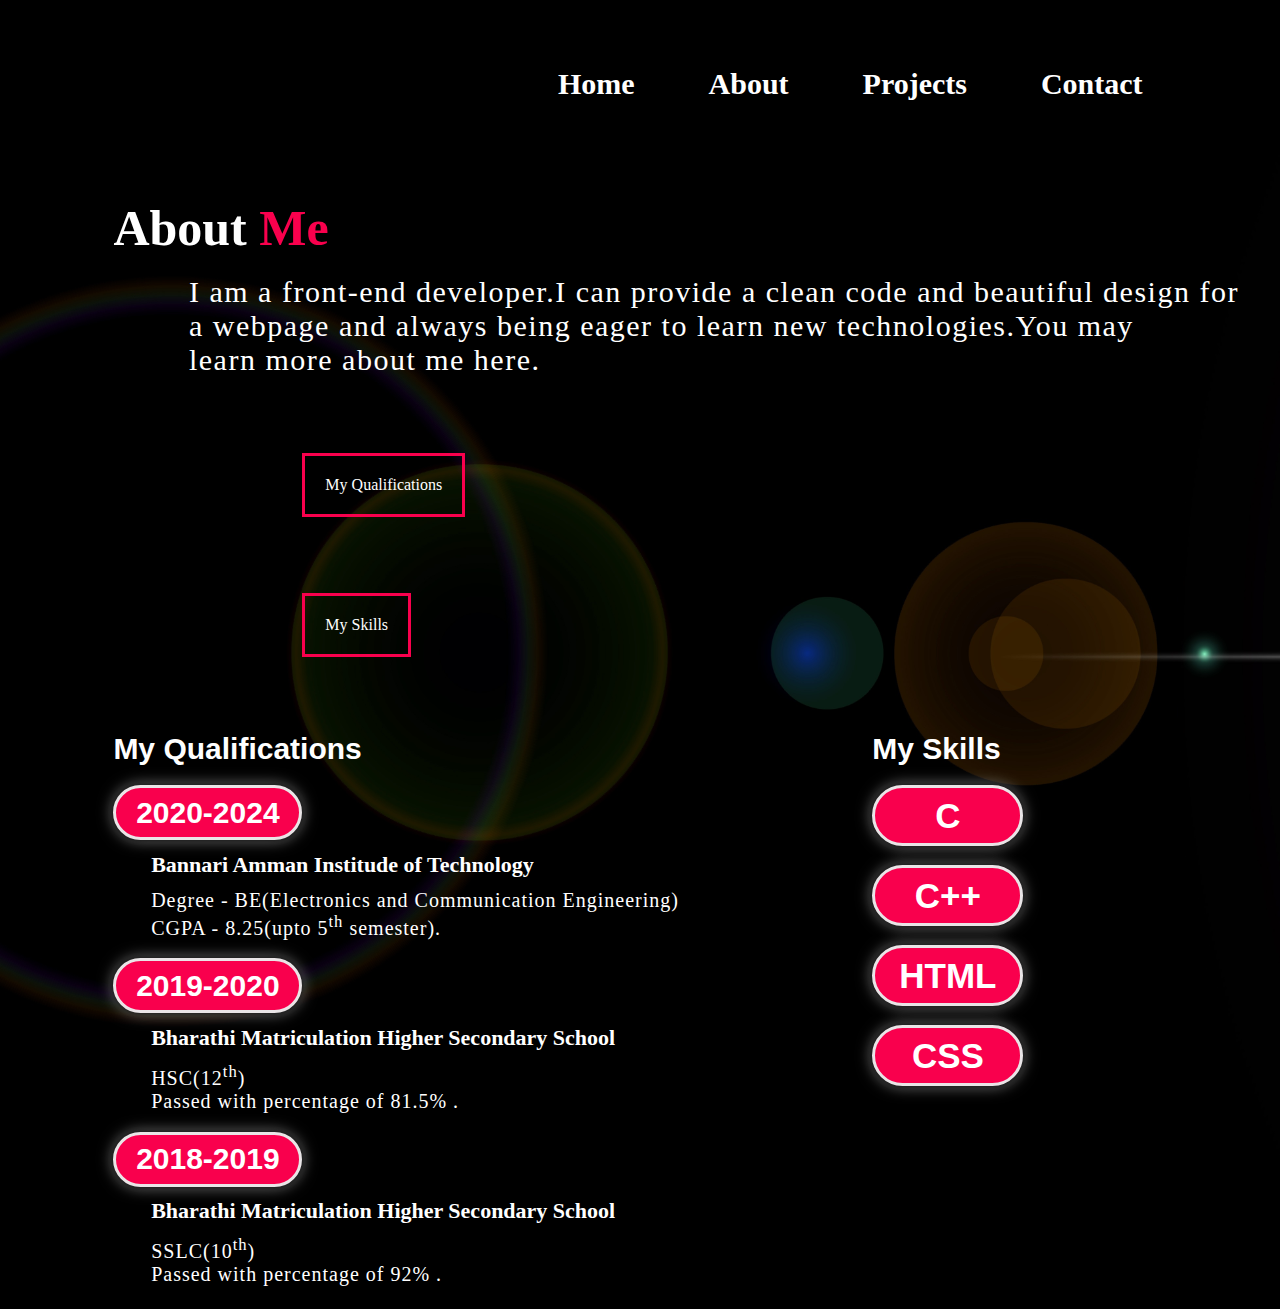
<file: about.html>
<!DOCTYPE html>
<html lang="en">
<head>
    <link rel="shortcut icon" href="favicon.ico" type="x-icon">
    <meta charset="UTF-8">
    <meta http-equiv="X-UA-Compatible" content="IE=edge">
    <meta name="viewport" content="width=device-width, initial-scale=1.0">
    <title>About</title>
    <link rel="stylesheet" href="about.css">
    
</head>
<body>
        <div class="about">
            <nav>
                <h2 class="logo"><br></h2>
                <ul>
                    <li><a href="index.html">Home</a></li>
                    <li><a href="about.html">About</a></li>
                    <li><a href="projects.html">Projects</a></li>
                    <li><a href="contact.html">Contact</a></li>
                </ul>
            </nav>
           <h2>About <span>Me</span></h2>
            <p>I am a front-end developer.I can provide a clean code and beautiful design for<br>a webpage and always being eager to learn new technologies.You may<br> learn more about me here.</p>
            
            <div class="qual">
                <a href="#education">My Qualifications</a>
             </div>

             <div class="skills">
                <a href="#myskills">My Skills</a>
            </div>
        
        <div class="fle">
            <div class="edetails" id="education">
                <h2>My Qualifications</h2>

                <div class="years">
                    <h2>2020-2024</h2>
                </div>
                <h4>Bannari Amman Institude of Technology</h4>
                <div class="det">
                    <dt>Degree - BE(Electronics and Communication Engineering)</dt>
                    <dt> CGPA - 8.25(upto 5<sup>th</sup> semester).</dt>
                </div>

                <div class="years">
                    <h2>2019-2020</h2>
                </div>  
                <h4>Bharathi Matriculation Higher Secondary School</h4> 
                <div class="det">
                    <dt>HSC(12<sup>th</sup>)</dt>
                    <dt>Passed  with  percentage of 81.5% .</dt>
                </div>

                <div class="years">
                    <h2>2018-2019</h2>
                </div>  
                <h4>Bharathi Matriculation Higher Secondary School</h4> 
                <div class="det">
                    <dt>SSLC(10<sup>th</sup>)</dt>
                    <dt>Passed with  percentage of 92% . <BR> <BR>
                    </dt>
                </div>
            </div>

            <div class="Skills" id="myskills">
                <h2>My Skills</h2>

                <div class="sk">
                    <h2>C</h2>
                </div>

                <div class="sk">
                    <h2>C++</h2>
                </div>

                <div class="sk">
                    <h2>HTML</h2>
                </div>

                <div class="sk">
                    <h2>CSS</h2>
                </div>
            </div>
        </div>  

     </div>
</body>
</html>
</file>
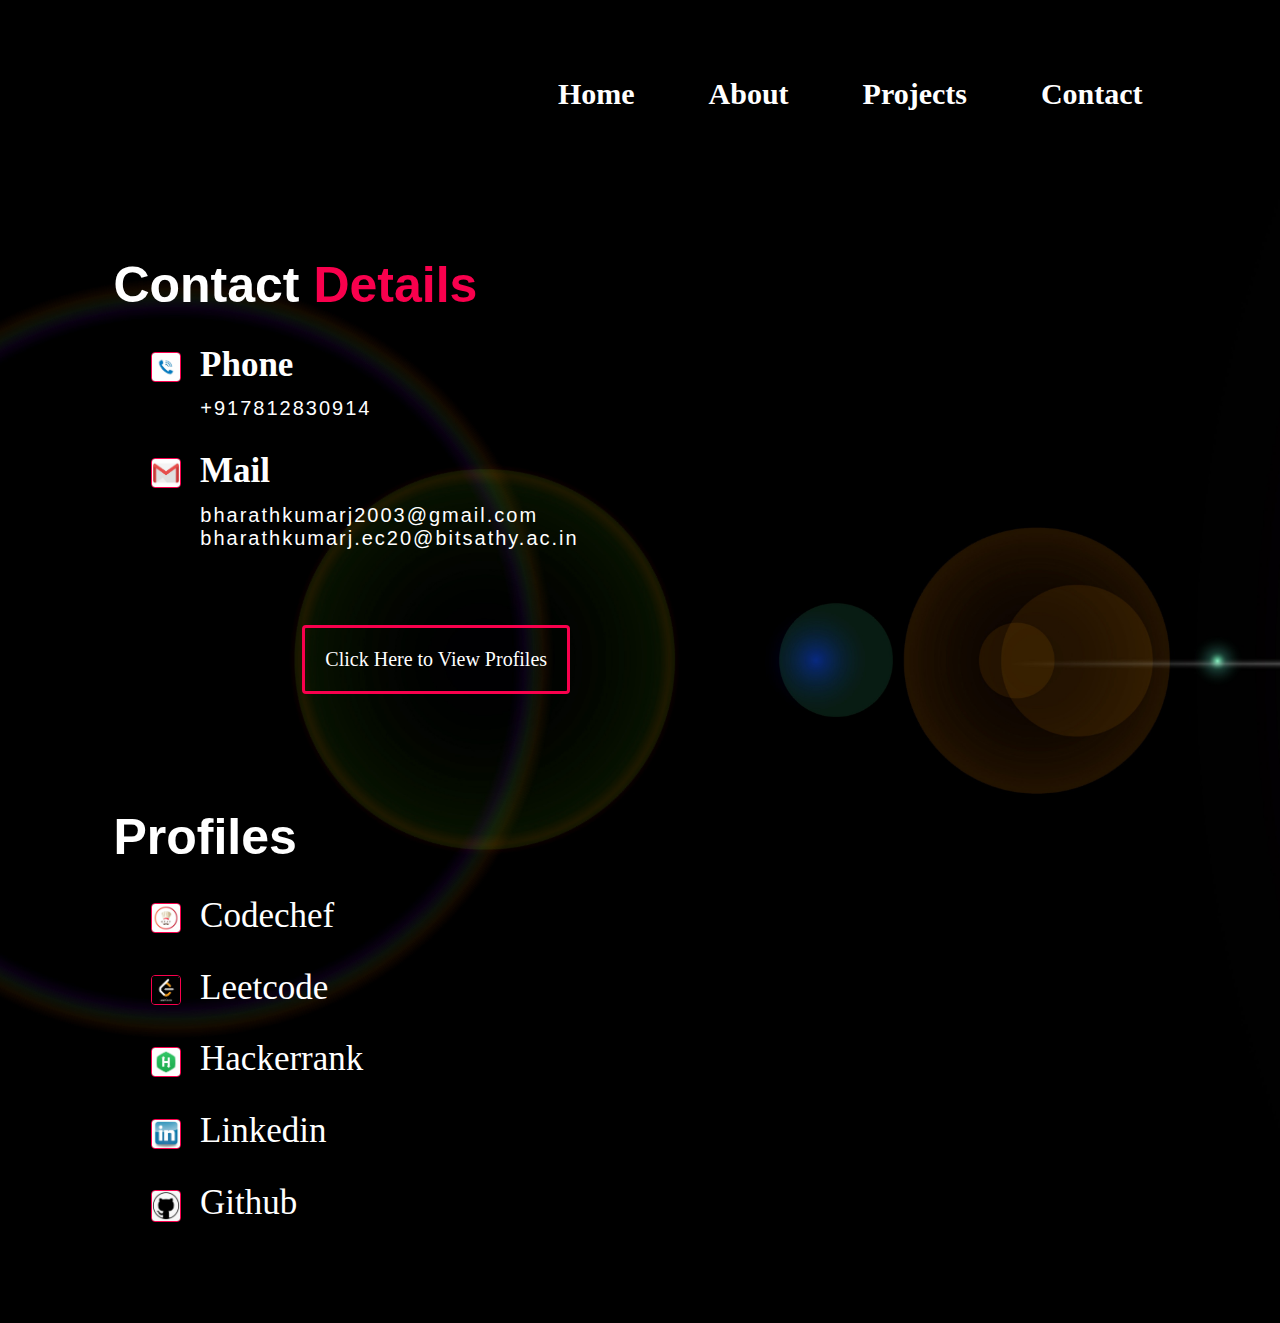
<file: contact.html>
<!DOCTYPE html>
<html lang="en">
<head>
    <link rel="shortcut icon" href="favicon.ico" type="x-icon">
    <meta charset="UTF-8">
    <meta http-equiv="X-UA-Compatible" content="IE=edge">
    <meta name="viewport" content="width=device-width, initial-scale=1.0">
    <title>Contact</title>
    <link rel="stylesheet" href="contact.css">
</head>
<body>
    <div class="contact">
        <nav>
            <div class="logo">
                <h2 class="logo"><br></h2>
            </div>

            <ul>
                <li><a href="index.html">Home</a></li>
                <li><a href="about.html">About</a></li>
                <li><a href="projects.html">Projects</a></li>
                <li><a href="contact.html">Contact</a></li>
            </ul>
        </nav>

        <div class="heading">
            <h2>Contact <span>Details</span></h2>
        </div>

        <div class="flex">
            <div class="call">
                <img src="calllogo.jpg" >
            </div>
            <div class="name">
                <h2>Phone</h2>
            </div>
        </div>
        <div class="det">
            <dt>+917812830914</dt>
        </div>

        <div class="flex">
            <div class="mail">
                <img src="maillogo.jpg" >
            </div>
            <div class="name">
                <h2>Mail</h2>
            </div>
        </div>
        <div class="det">
            <dt>bharathkumarj2003@gmail.com</dt>
            <dt>bharathkumarj.ec20@bitsathy.ac.in</dt>
        </div>

        <div class="box">
            <a href="#pro">Click Here to View Profiles</a>
         </div>

         <div class="profiles" id="pro">
            <h2>Profiles</h2>
         </div>

         <div class="flex">
               <div class="call">
                   <img src="ccflogo.jpg" >
                </div>

                <div class="pname">
                   <a href="https://www.codechef.com/users/bharathkumarj">Codechef</a>
                </div>
        </div>

        
        <div class="flex">
            <div class="call">
                <img src="lclogo.jpg" >
             </div>

             <div class="pname">
                <a href="https://leetcode.com/bharathkumarj2003/">Leetcode</a>
             </div>
         </div>

         
         <div class="flex">
            <div class="call">
                <img src="hrlogo.jpg" >
             </div>

             <div class="pname">
                <a href="https://www.hackerrank.com/bharathkumarj202">Hackerrank</a>
             </div>
        </div>

        <div class="flex">
            <div class="call">
                <img src="lilogo.jpg" >
             </div>

             <div class="pname">
                <a href="https://www.linkedin.com/in/bharathkumar-j-2509a423b/">Linkedin</a>
             </div>
        </div>

        <div class="flex">
            <div class="call">
                <img src="Ghlogo.jpg" >
             </div>

             <div class="pname">
                <a href="https://github.com/Bharathkumar-J">Github</a>
             </div>
        </div>
     
    </div>
</body>
</html>
</file>
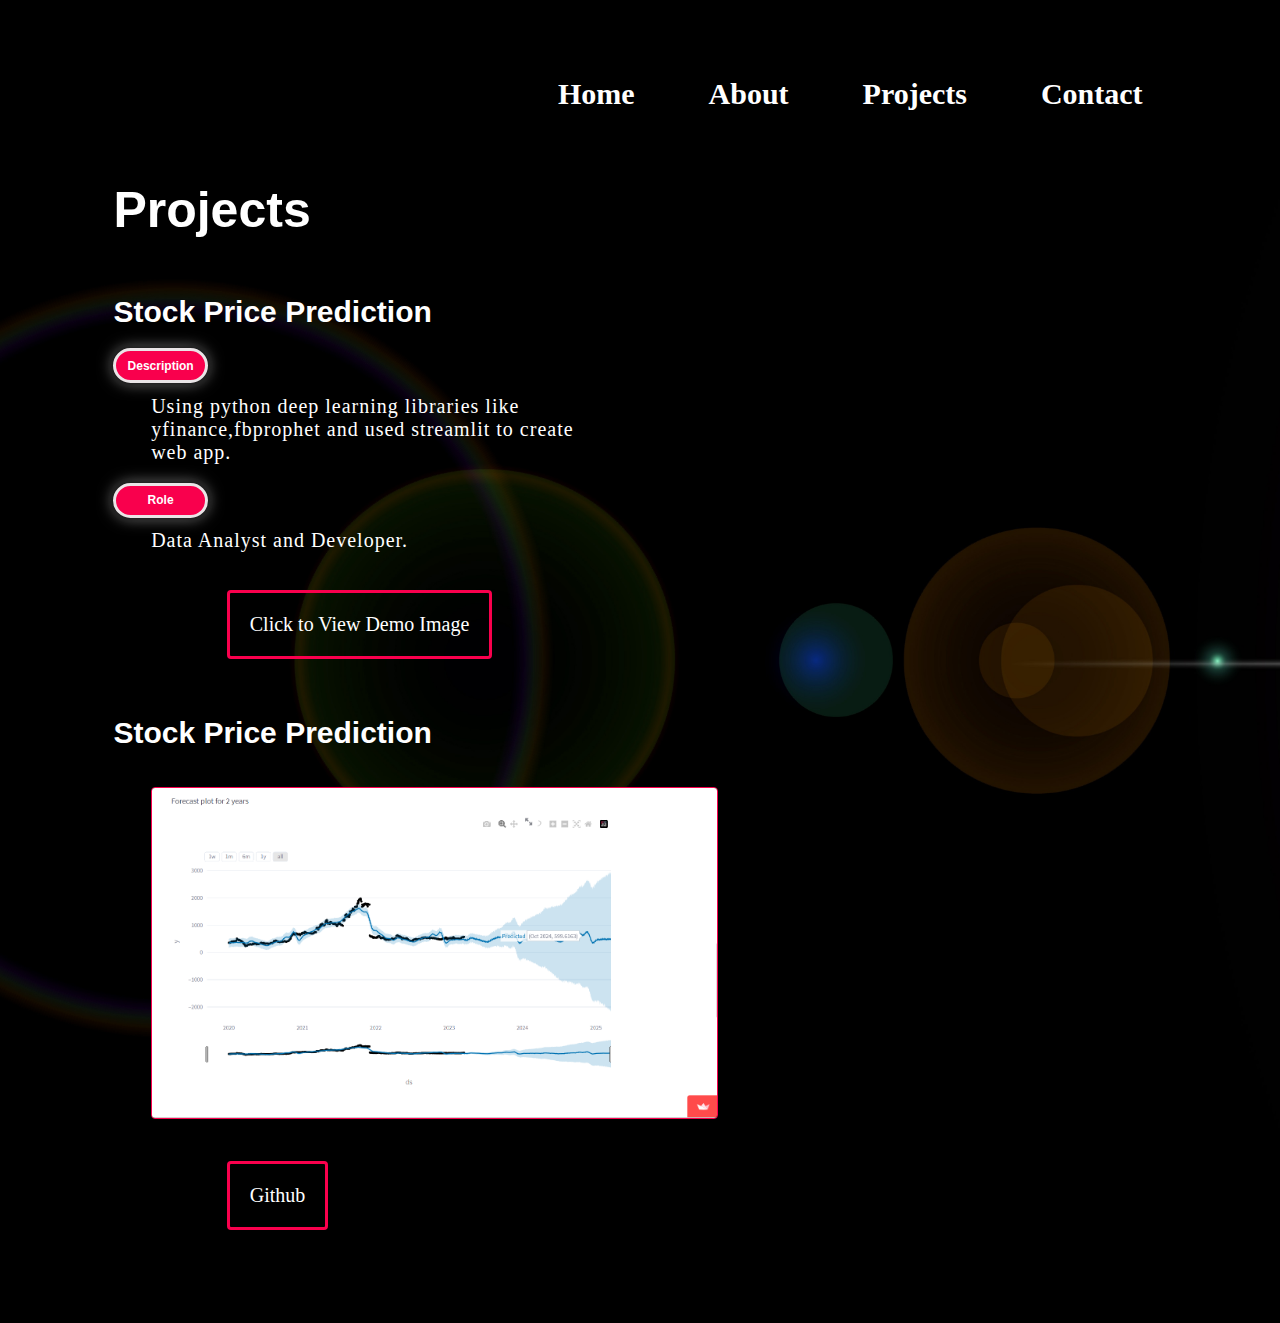
<file: projects.html>
<!DOCTYPE html>
<html lang="en">
<head>
    <link rel="shortcut icon" href="favicon.ico" type="x-icon">
    <meta charset="UTF-8">
    <meta http-equiv="X-UA-Compatible" content="IE=edge">
    <meta name="viewport" content="width=device-width, initial-scale=1.0">
    <title>Projects</title>
    <link rel="stylesheet" href="projects.css">
</head>
<body>
    <div class="project">
        <nav>
            <div class="logo">
                <h2 class="logo"><br></h2>
            </div>

            <ul>
                <li><a href="index.html">Home</a></li>
                <li><a href="about.html">About</a></li>
                <li><a href="projects.html">Projects</a></li>
                <li><a href="contact.html">Contact</a></li>
            </ul>
        </nav>

        <div class="heading">
            <h2>Projects</span></h2>

            <div class="stp">
                <h2>Stock Price Prediction</h2>

                <div class="desr">
                    <h2>Description</h2>
                </div>
                <div class="con">
                    <dt>Using python deep learning libraries like </dt>
                    <dt>yfinance,fbprophet and used streamlit to create </dt>
                    <dt>web app.</dt>
                </div>

                <div class="desr">
                    <h2>Role</h2>
                </div>
                <div class="con">
                    <dt>Data Analyst and Developer. </dt>
                </div>

                <div class="box">
                    <a href="#stss">Click to View Demo Image</a>
                 </div>

                <div class="stp" id="stss">
                    <h2>Stock Price Prediction </h2>
                    <img src="stpimage.png">
                    <div class="box">
                        <a href="https://github.com/Bharathkumar-J/Stock-price-prediction">Github</a>
                     </div>
                 </div>

            </div>
    </div>
</body>
</html>
</file>
<file: about.css>
*{ 
    margin :0;
    padding :0;
    box-sizing:border-box;
    text-decoration: none;
}
body
{
    background-color: #000;
}
.about{
    
    background-image: url(lens-reflection-2772434.jpg); 
    background-size:cover;
    background-position: left center;
}
nav{
    display:flex;
    align-items: center;
    justify-content: space-between;
    padding-top: 45px;
    padding-left: 8%;
    padding-right: 8%;
}
.logo{
    padding: 10px ;
    color: white;
    font-size: 50px;
    font-family: Tilt Prism;
}
nav ul li{
    list-style: none;
    display: inline-block;
    padding: 10px 35px;
    font-size: 30px;
}
nav ul li a{
    color: white;
    text-decoration: none;
    font-weight: bold;
    font-family: Tilt Prism;
}
nav ul li a:hover{
    color:#f9004d;
    transition: 0.3s;
}
span{
    color: #f9004d;
}
h2{
    color: white;
    font-size: 50px;
    padding-top: 2cm;
    padding-left: 3cm;
}
.about p{
    color: white;
    font-size: 30px;
    padding-top: 0.5cm;
    padding-left: 5cm;
    letter-spacing: 1.5px;
    
}
.qual{
    border: 3px;
    border-style: solid;
    border-color:#f9004d;
    width: fit-content;
    padding: 20px;
    margin-left: 8cm;
    margin-top: 2cm;
}
.qual a{
    color: white;

}
.skills{
    border: 3px;
    border-style: solid;
    border-color:#f9004d;
    width: fit-content;
    padding: 20px;
    margin-left: 8cm;
    margin-top: 2cm;
}
.skills a{
    color: white;
}   
.years {
     background-color: #f9004d; 
    border: 3PX solid #eae5e7;
    width: 5cm;
    border-radius: 2cm;
    margin-left: 3cm;
    margin-top: 0.5cm;
    box-shadow: 0px 0px 5px#000,0px 0px 15px #858585;
}
.years h2
{
    font-size: 25px;
    padding:0.2cm 0 0.2cm 0;
    text-align: center;
    
}
.edetails h4{
    color: white;
    margin-left: 4cm;
    margin-top: 0.3cm;
    font-size: 22px;
}
.edetails h2{
    font-size: 30px;
    font-family: 'Lato', sans-serif;
}
.det{
    color: white;
    margin-left: 4cm;
    margin-top: 0.3cm;
    font-size: 20px;
    letter-spacing: 1px;
}
.Skills h2{
    font-size: 30px;
    font-family: 'Lato', sans-serif;
}
.sk{
   background-color: #f9004d; 
   border: 3PX solid #eae5e7;
   width: 4cm;
   border-radius: 2cm;
   margin-left: 3cm;
   margin-top: 0.5cm;
   box-shadow: 0px 0px 5px#000,0px 0px 15px #858585;
}
.sk h2{
    font-size: 35px;
    padding:0.2cm 0 0.2cm 0;
    text-align: center;
    color: white;
    
}
.fle{
    display: flex;

}
.Skills
{
    margin-left: 80px;
}
</file>
<file: contact.css>
*{ 
    margin :0;
    padding :0;
    box-sizing:border-box;
    text-decoration: none;
}

.contact{
    height:35cm;
    background-image: url(lens-reflection-2772434.jpg); 
    background-size:cover;
    background-position: left center;
}
nav{
    display:flex;
    align-items: center;
    justify-content: space-between;
    padding-top: 45px;
    padding-left: 8%;
    padding-right: 8%;
}
.logo{
    padding: 10px ;
    color: white;
    font-size: 50px;
    font-family: Tilt Prism;
}
nav ul li{
    list-style: none;
    display: inline-block;
    padding: 10px 35px;
    font-size: 30px;
}
nav ul li a{
    color: white;
    text-decoration: none;
    font-weight: bold;
    font-family: Tilt Prism;
}
nav ul li a:hover{
    color:#f9004d;
    transition: 0.3s;
}
span{
    color: #f9004d;
}
.heading h2{
    font-family: 'Lato', sans-serif;
    color: white;
    font-size: 50px;
    padding-top: 3cm;
    padding-left: 3cm;
}
.call img {
    border: 1.5px solid #f9004d;
    border-radius: 4px;
    width: 30px;
    margin-left: 4cm;
    margin-top: 1cm;
}
.flex{
    display: flex;
}
.name h2{
    color: white;
    margin-left: 0.5cm;
    margin-top: 0.8cm;
    font-size: 35px;
}
.det{
    color: white;
    font-family: 'Lato', sans-serif;
    margin-left: 5.3cm;
    margin-top: 0.3cm;
    font-size: 20px;
    letter-spacing: 2px;
}
.mail img {
    border: 1.5px solid #f9004d;
    border-radius: 4px;
    width: 30px;
    margin-left: 4cm;
    margin-top: 1cm;
}
.box{
        border: 3px;
        border-radius: 4px;
        border-style: solid;
        border-color:#f9004d;
        width: fit-content;
        padding: 20px;
        margin-left: 8cm;
        margin-top: 2cm;
}
.box a{
    color: white;
    font-size: 20px;
}
.profiles h2{
    font-family: 'Lato', sans-serif;
    color: white;
    font-size: 50px;
    padding-top: 3cm;
    padding-left: 3cm;
}
.pname{
    color: white;
    margin-left: 0.5cm;
    margin-top: 0.8cm;
    font-size: 35px;
}
.pname a{
    color: white;
}
</file>
<file: projects.css>
*{ 
    margin :0;
    padding :0;
    box-sizing:border-box;
    text-decoration: none;
}

.project{
    height:35cm;
    background-image: url(lens-reflection-2772434.jpg); 
    background-size:cover;
    background-position: left center;
}
nav{
    display:flex;
    align-items: center;
    justify-content: space-between;
    padding-top: 45px;
    padding-left: 8%;
    padding-right: 8%;
}
.logo{
    padding: 10px ;
    color: white;
    font-size: 50px;
    font-family: Tilt Prism;
}
nav ul li{
    list-style: none;
    display: inline-block;
    padding: 10px 35px;
    font-size: 30px;
}
nav ul li a{
    color: white;
    text-decoration: none;
    font-weight: bold;
    font-family: Tilt Prism;
}
nav ul li a:hover{
    color:#f9004d;
    transition: 0.3s;
}
span{
    color: #f9004d;
}
.heading h2{
    font-family: 'Lato', sans-serif;
    color: white;
    font-size: 50px;
    padding-top: 1cm;
    padding-left: 3cm;
}
.stp h2{
    font-family: 'Lato', sans-serif;
    color: white;
    font-size: 30px;
    padding-top: 1.5cm;
    padding-left: 3cm;
}
.desr{
    background-color: #f9004d; 
   border: 3PX solid #eae5e7;
   width: 2.5cm;
   border-radius: 2cm;
   margin-left: 3cm;
   margin-top: 0.5cm;
   box-shadow: 0px 0px 5px#000,0px 0px 15px #858585;
}
.desr h2
{
   font-size: 12px;
   padding:0.2cm 0 0.2cm 0;
   text-align: center;
}
.con{
    color: white;
    margin-left: 4cm;
    margin-top: 0.3cm;
    font-size: 20px;
    letter-spacing: 1px;
}
.box{
    border: 3px;
    border-radius: 4px;
    border-style: solid;
    border-color:#f9004d;
    width: fit-content;
    padding: 20px;
    margin-left: 6cm;
    margin-top: 1cm;
}
.box a{
color: white;
font-size: 20px;
}
.stp img {
    border: 1.5px solid #f9004d;
    border-radius: 4px;
    width: 15cm;
    margin-left: 4cm;
    margin-top: 1cm;
}
</file>
